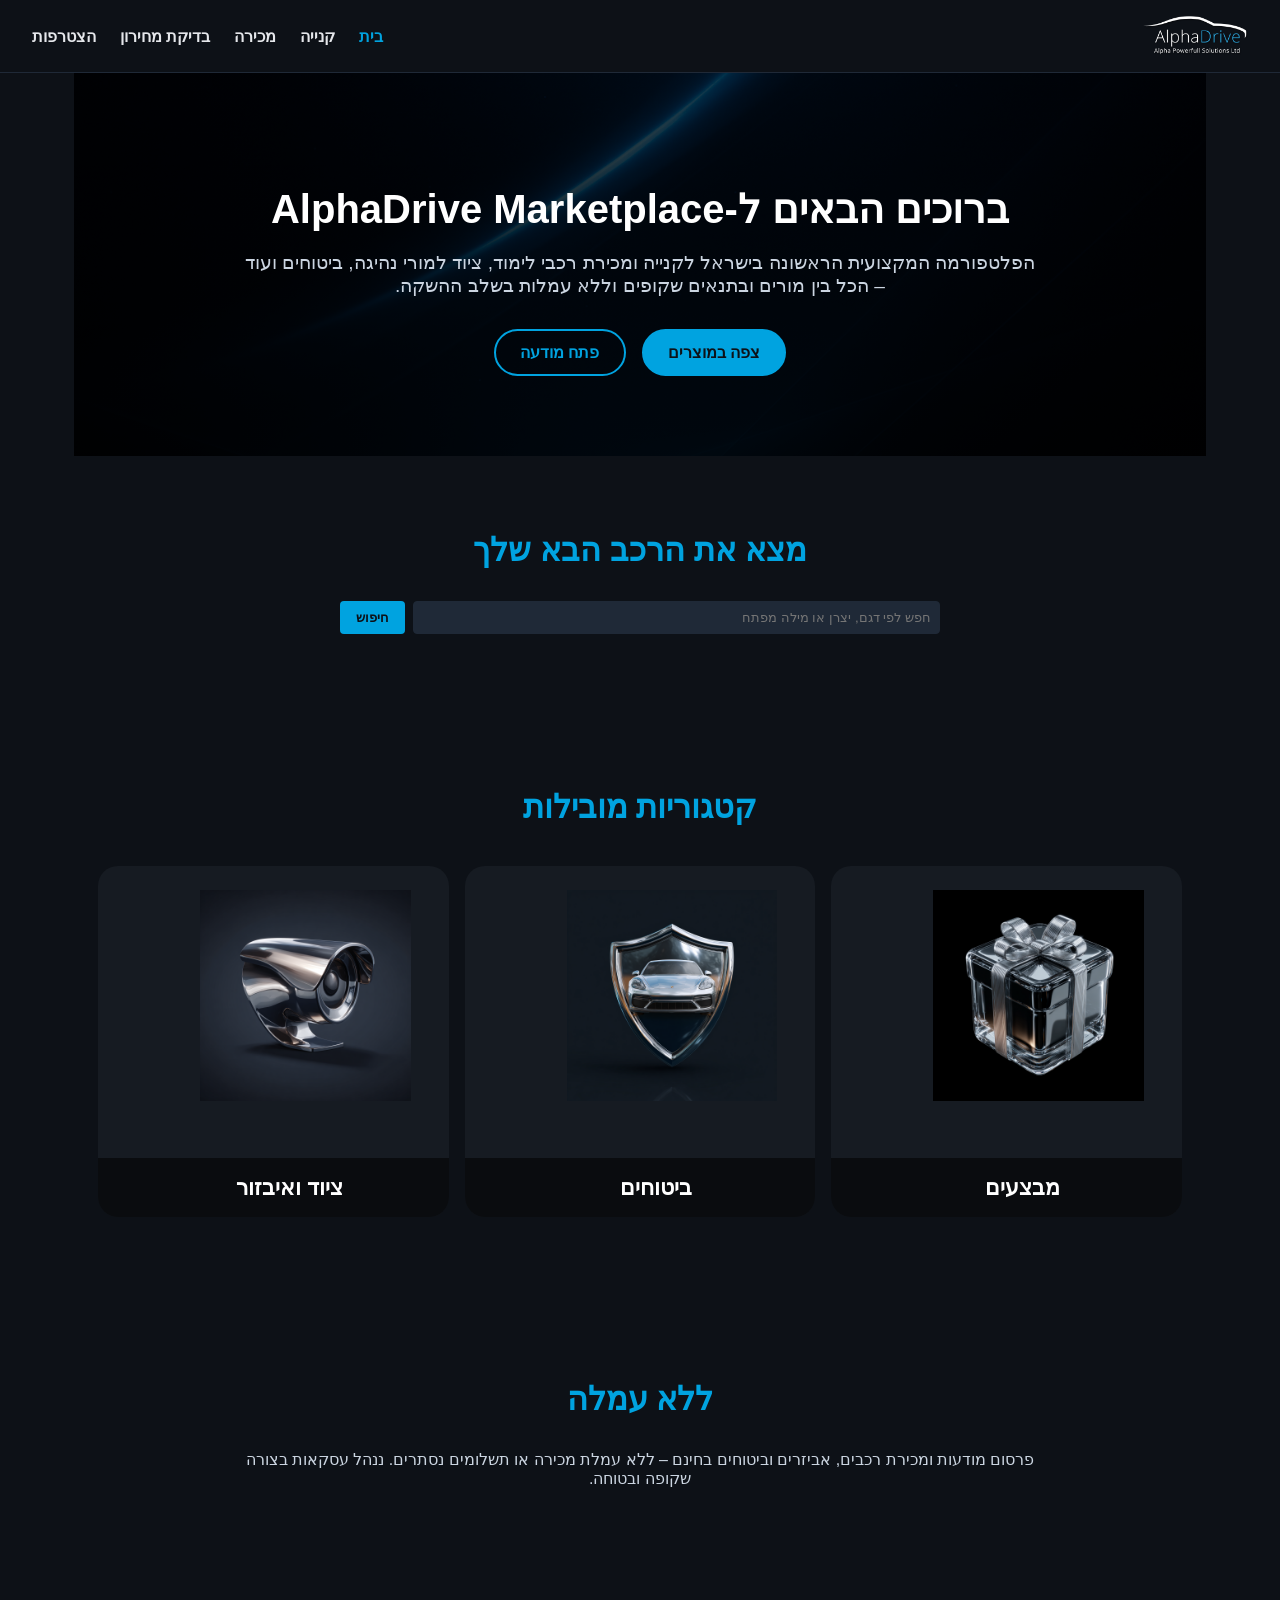
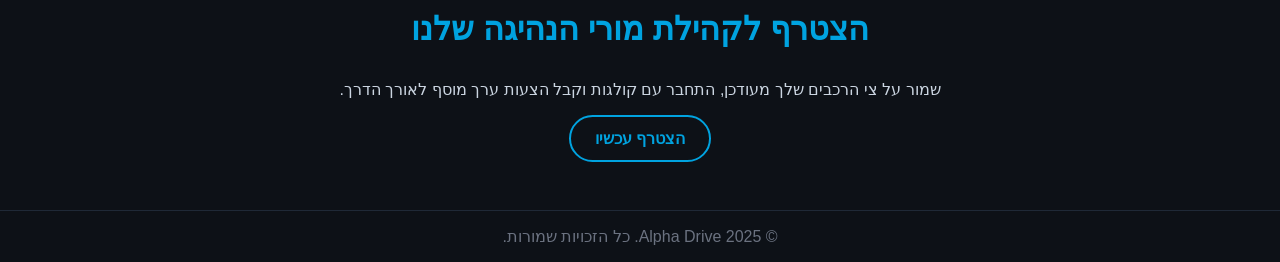
<file: index.html>
<!DOCTYPE html>
<html lang="he" dir="rtl">
<head>
  <meta charset="UTF-8">
  <meta name="viewport" content="width=device-width, initial-scale=1.0">
  <title>Alpha Drive Marketplace</title>
  <link rel="stylesheet" href="styles.css">
</head>
<body>
  <header>
    <div class="logo">
      <img src="logo transpernt.png" alt="Alpha Drive Logo">
    </div>
    <!-- Mobile menu toggle button -->
    <button class="menu-toggle" aria-label="תפריט">☰</button>
    <nav>
      <ul>
        <li class="active"><a href="index.html">בית</a></li>
        <li><a href="buy.html">קנייה</a></li>
        <li><a href="sell.html">מכירה</a></li>
        <li><a href="valuation.html">בדיקת מחירון</a></li>
        <li><a href="signup.html">הצטרפות</a></li>
      </ul>
    </nav>
  </header>
  <section class="hero">
    <div class="hero-content">
      <h1>ברוכים הבאים ל‑AlphaDrive Marketplace</h1>
      <p>הפלטפורמה המקצועית הראשונה בישראל לקנייה ומכירת רכבי לימוד, ציוד למורי נהיגה, ביטוחים ועוד – הכל בין מורים ובתנאים שקופים וללא עמלות בשלב ההשקה.</p>
      <div class="cta-buttons">
        <a href="buy.html" class="primary-btn">צפה במוצרים</a>
        <a href="sell.html" class="secondary-btn">פתח מודעה</a>
      </div>
    </div>
  </section>
  <section>
    <h2 class="section-title">מצא את הרכב הבא שלך</h2>
    <div class="search-bar">
      <input type="text" id="homeSearch" placeholder="חפש לפי דגם, יצרן או מילה מפתח">
      <button onclick="window.location.href='buy.html'">חיפוש</button>
    </div>
  </section>
  <!-- Promo section showing three primary marketplace categories -->
  <section class="promo-section">
    <h2 class="section-title">קטגוריות מובילות</h2>
    <div class="promo-grid">
      <!-- Deals promo card: use inline img for consistent background -->
      <a href="deals.html" class="promo-card">
        <img src="gift.png" alt="מבצעים" />
        <div class="overlay"><h3>מבצעים</h3></div>
      </a>
      <!-- Insurance promo card -->
      <a href="insurance.html" class="promo-card">
        <img src="insurance3d.png" alt="ביטוחים" />
        <div class="overlay"><h3>ביטוחים</h3></div>
      </a>
      <!-- Accessories promo card -->
      <a href="equipment.html" class="promo-card">
        <img src="camera3d.png" alt="ציוד ואיבזור" />
        <div class="overlay"><h3>ציוד ואיבזור</h3></div>
      </a>
    </div>
  </section>
  <section>
    <h2 class="section-title">ללא עמלה</h2>
    <p style="text-align:center; max-width:800px; margin:auto; color:#cbd5e1;">פרסום מודעות ומכירת רכבים, אביזרים וביטוחים בחינם – ללא עמלת מכירה או תשלומים נסתרים. ננהל עסקאות בצורה שקופה ובטוחה.</p>
  </section>
  <section>
    <h2 class="section-title">הצטרף לקהילת מורי הנהיגה שלנו</h2>
    <p style="text-align:center; max-width:800px; margin:auto; color:#cbd5e1;">שמור על צי הרכבים שלך מעודכן, התחבר עם קולגות וקבל הצעות ערך מוסף לאורך הדרך.</p>
    <div class="cta-buttons" style="justify-content:center; margin-top:1rem;">
      <!-- Use secondary button styling for join action -->
      <a href="signup.html" class="secondary-btn">הצטרף עכשיו</a>
    </div>
  </section>
  <footer>
    © 2025 Alpha Drive. כל הזכויות שמורות.
  </footer>
  <script src="script.js"></script>
</body>
</html>
</file>
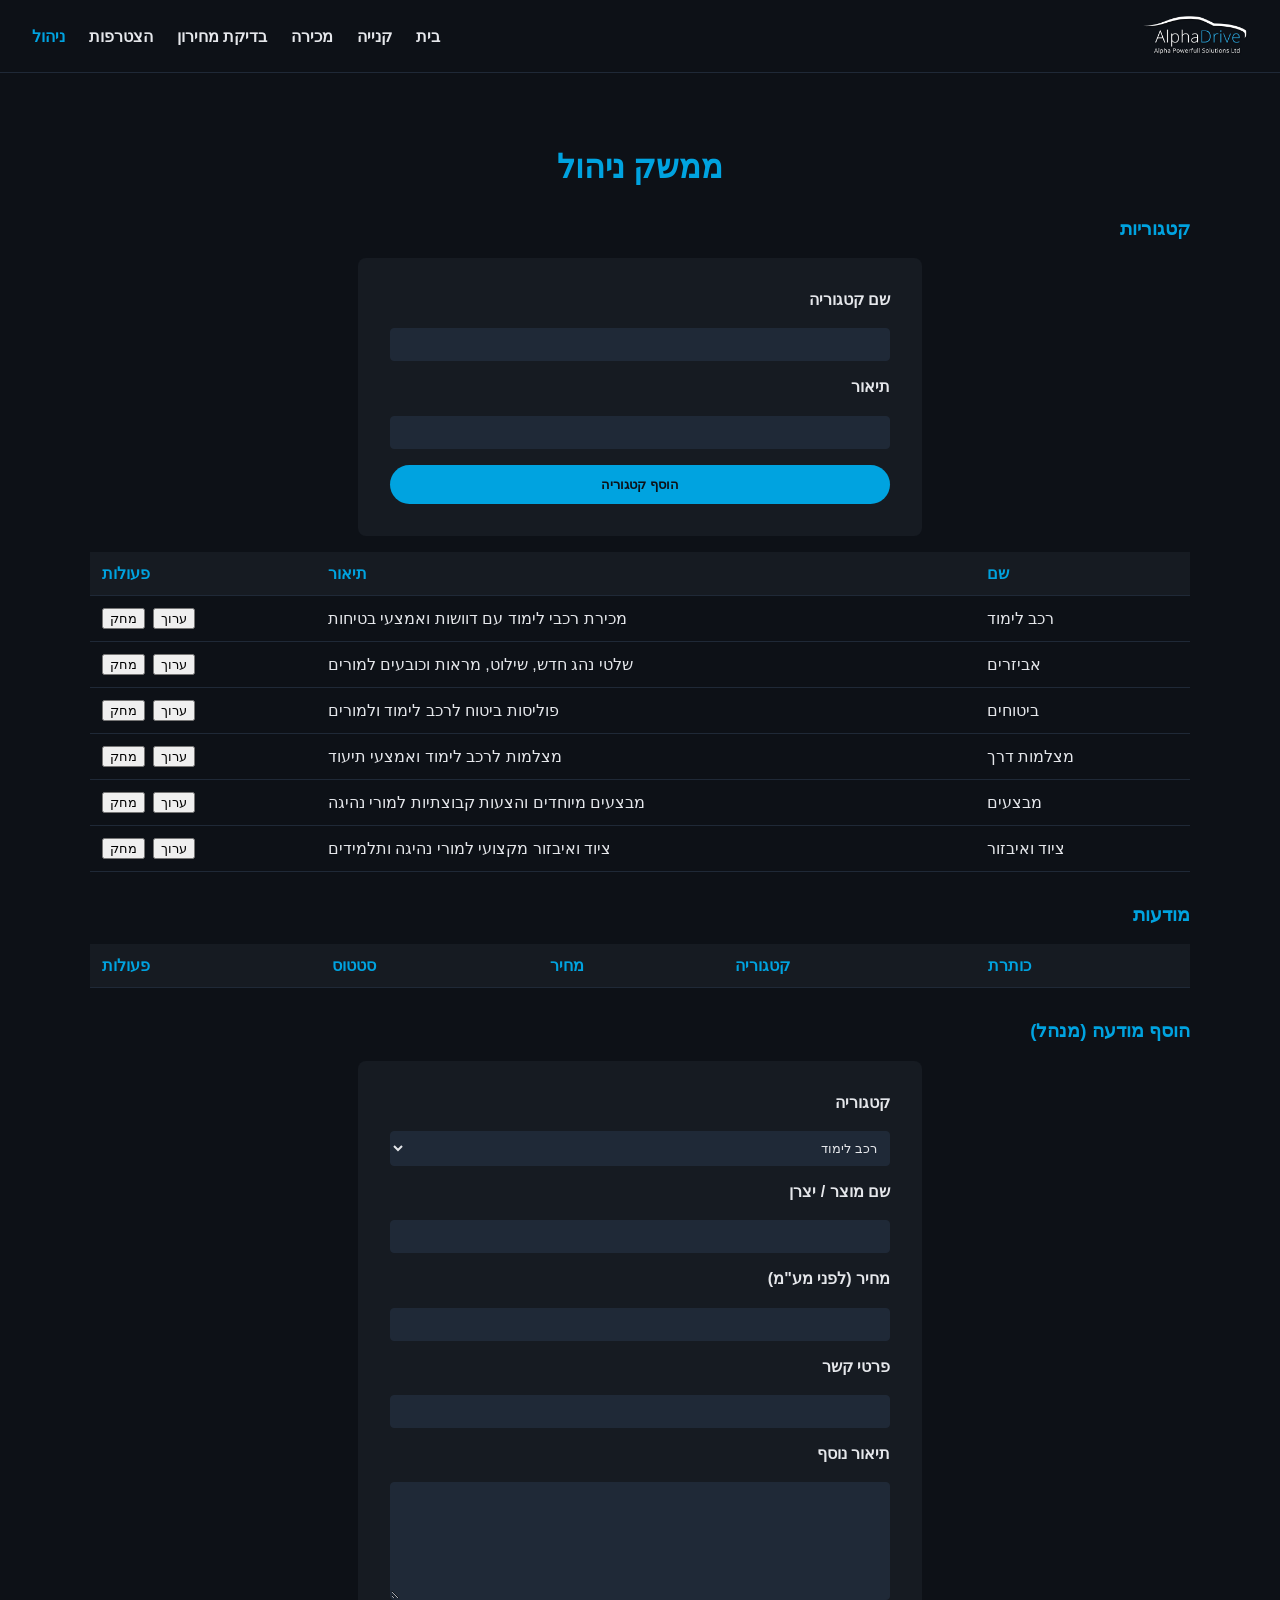
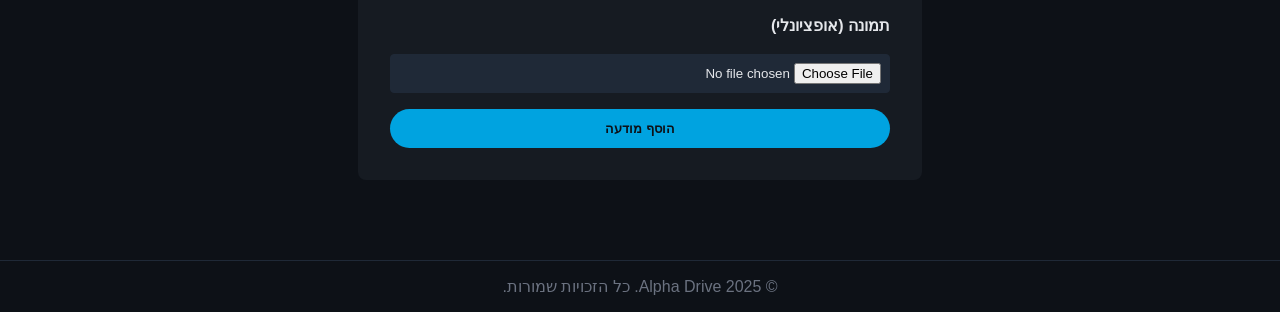
<file: admin.html>
<!DOCTYPE html>
<html lang="he" dir="rtl">
<head>
  <meta charset="UTF-8">
  <meta name="viewport" content="width=device-width, initial-scale=1.0">
  <title>ניהול - Alpha Drive Marketplace</title>
  <link rel="stylesheet" href="styles.css">
</head>
<body>
  <header>
    <div class="logo">
      <img src="logo transpernt.png" alt="Alpha Drive Logo">
    </div>
    <!-- Mobile menu toggle button -->
    <button class="menu-toggle" aria-label="תפריט">☰</button>
    <nav>
      <ul>
        <li><a href="index.html">בית</a></li>
        <li><a href="buy.html">קנייה</a></li>
        <li><a href="sell.html">מכירה</a></li>
        <li><a href="valuation.html">בדיקת מחירון</a></li>
        <li><a href="signup.html">הצטרפות</a></li>
        <li class="active"><a href="admin.html">ניהול</a></li>
      </ul>
    </nav>
  </header>
  <section>
    <h2 class="section-title">ממשק ניהול</h2>
    <h3 style="color:#00a3e0;">קטגוריות</h3>
    <form id="addCategoryForm" style="max-width:500px; margin-bottom:1rem;">
      <label for="catName">שם קטגוריה</label>
      <input type="text" id="catName" name="catName" required>
      <label for="catDesc">תיאור</label>
      <input type="text" id="catDesc" name="catDesc">
      <button type="submit">הוסף קטגוריה</button>
    </form>
    <table>
      <thead>
        <tr>
          <th>שם</th>
          <th>תיאור</th>
          <th>פעולות</th>
        </tr>
      </thead>
      <tbody id="categoryTableBody"></tbody>
    </table>
    <h3 style="color:#00a3e0; margin-top:2rem;">מודעות</h3>
    <table>
      <thead>
        <tr>
          <th>כותרת</th>
          <th>קטגוריה</th>
          <th>מחיר</th>
          <th>סטטוס</th>
          <th>פעולות</th>
        </tr>
      </thead>
      <tbody id="listingTableBody"></tbody>
    </table>

    <h3 style="color:#00a3e0; margin-top:2rem;">הוסף מודעה (מנהל)</h3>
    <form id="adminSellForm" style="max-width:500px; margin-bottom:2rem;">
      <label for="adminCategory">קטגוריה</label>
      <select id="adminCategory" name="category" required></select>
      <label for="adminTitle">שם מוצר / יצרן</label>
      <input type="text" id="adminTitle" name="title" required>
      <label for="adminPrice">מחיר (לפני מע"מ)</label>
      <input type="number" id="adminPrice" name="price" min="0" required>
      <label for="adminContact">פרטי קשר</label>
      <input type="text" id="adminContact" name="contact" required>
      <label for="adminDesc">תיאור נוסף</label>
      <textarea id="adminDesc" name="description"></textarea>
      <label for="adminImage">תמונה (אופציונלי)</label>
      <input type="file" id="adminImage" name="image" accept="image/*">
      <button type="submit">הוסף מודעה</button>
    </form>
  </section>
  <footer>
    © 2025 Alpha Drive. כל הזכויות שמורות.
  </footer>
<script src="script.js"></script>
</body>
</html>
</file>
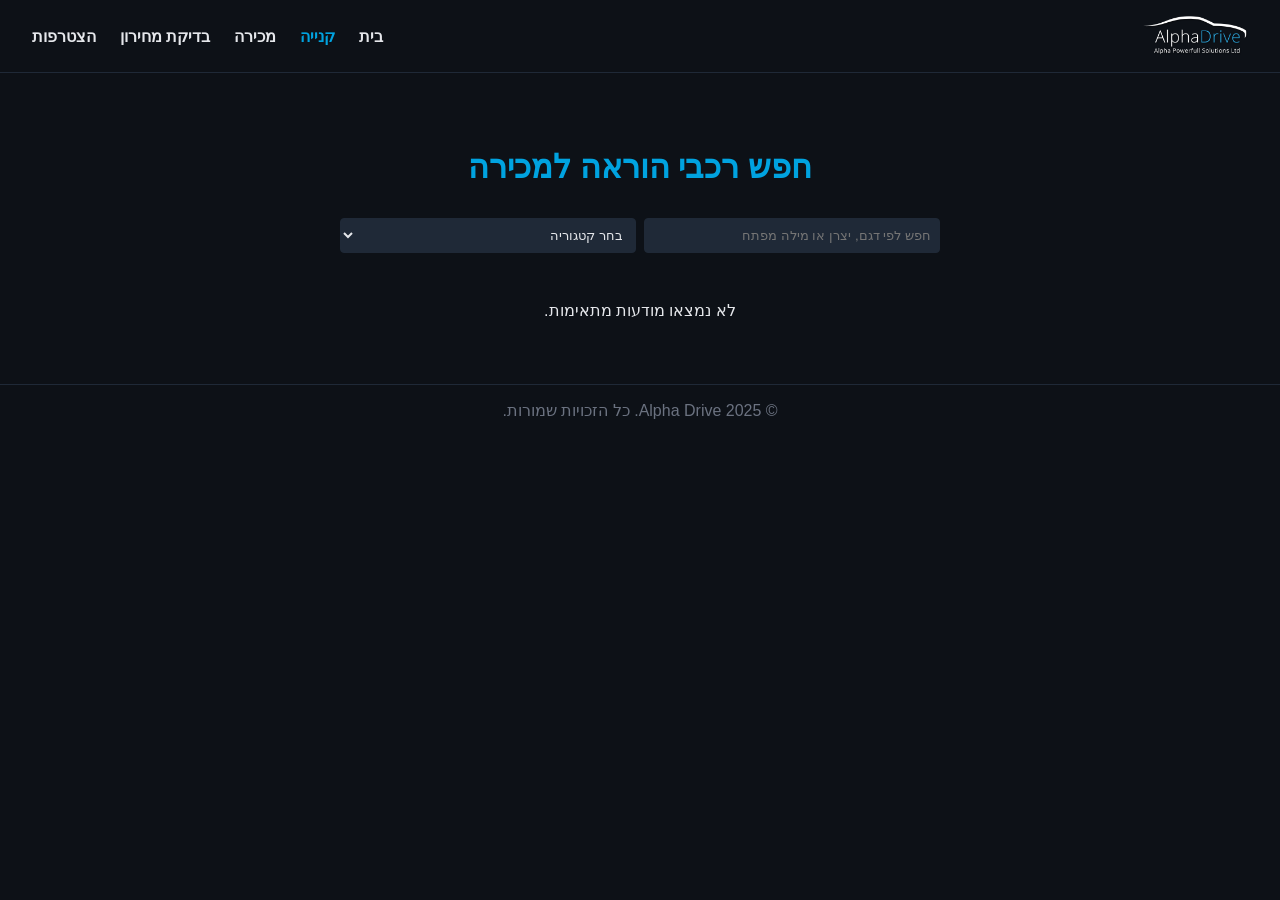
<file: buy.html>
<!DOCTYPE html>
<html lang="he" dir="rtl">
<head>
  <meta charset="UTF-8">
  <meta name="viewport" content="width=device-width, initial-scale=1.0">
  <title>קניית רכבי לימוד - Alpha Drive Marketplace</title>
  <link rel="stylesheet" href="styles.css">
</head>
<body>
  <header>
    <div class="logo">
      <img src="logo transpernt.png" alt="Alpha Drive Logo">
    </div>
    <!-- Mobile menu toggle button -->
    <button class="menu-toggle" aria-label="תפריט">☰</button>
    <nav>
      <ul>
        <li><a href="index.html">בית</a></li>
        <li class="active"><a href="buy.html">קנייה</a></li>
        <li><a href="sell.html">מכירה</a></li>
        <li><a href="valuation.html">בדיקת מחירון</a></li>
        <li><a href="signup.html">הצטרפות</a></li>
      </ul>
    </nav>
  </header>
  <section>
    <h2 class="section-title">חפש רכבי הוראה למכירה</h2>
    <div class="search-bar">
      <input type="text" id="searchInput" placeholder="חפש לפי דגם, יצרן או מילה מפתח">
      <select id="categoryFilter"></select>
    </div>
    <div id="listingGrid" class="listing-grid"></div>
  </section>
  <footer>
    © 2025 Alpha Drive. כל הזכויות שמורות.
  </footer>
  <!-- Modal container for listing details -->
  <div id="modalOverlay" class="modal-overlay"></div>
  <script src="script.js"></script>
</body>
</html>
</file>
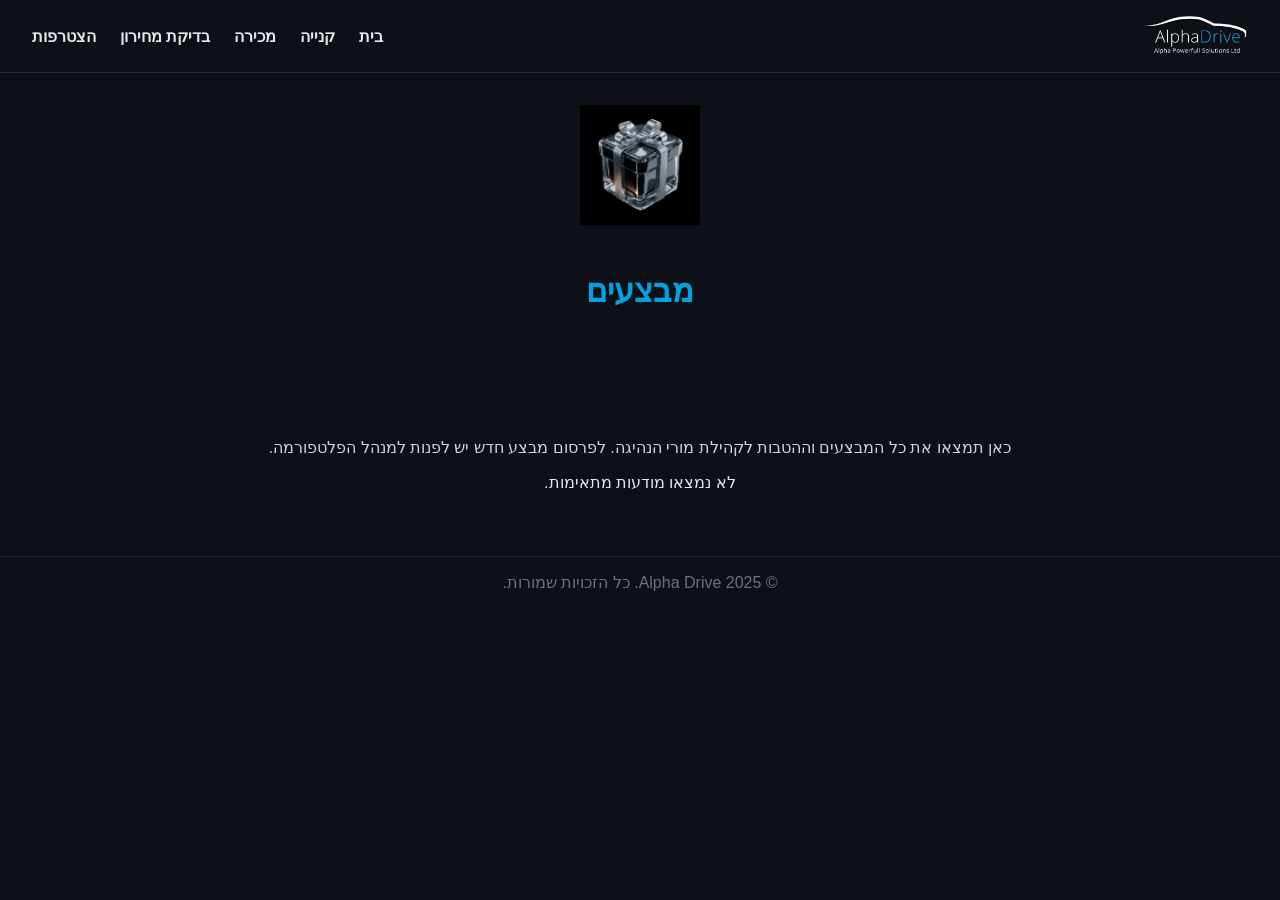
<file: deals.html>
<!DOCTYPE html>
<html lang="he" dir="rtl">
<head>
  <meta charset="UTF-8">
  <meta name="viewport" content="width=device-width, initial-scale=1.0">
  <title>מבצעים - Alpha Drive Marketplace</title>
  <link rel="stylesheet" href="styles.css">
</head>
<body>
  <header>
    <div class="logo">
      <img src="logo transpernt.png" alt="Alpha Drive Logo">
    </div>
    <!-- Mobile menu toggle button -->
    <button class="menu-toggle" aria-label="תפריט">☰</button>
    <nav>
      <ul>
        <li><a href="index.html">בית</a></li>
        <li><a href="buy.html">קנייה</a></li>
        <li><a href="sell.html">מכירה</a></li>
        <li><a href="valuation.html">בדיקת מחירון</a></li>
        <li><a href="signup.html">הצטרפות</a></li>
      </ul>
    </nav>
  </header>
  <!-- Category header with icon and title -->
  <section class="category-header" style="text-align:center; padding-top:2rem;">
    <img src="gift.png" alt="מבצעים" style="width:120px; height:120px; object-fit:contain; margin-bottom:1rem;">
    <h2 class="section-title">מבצעים</h2>
  </section>
  <section>
    <p style="text-align:center; max-width:800px; margin:auto; color:#cbd5e1;">כאן תמצאו את כל המבצעים וההטבות לקהילת מורי הנהיגה. לפרסום מבצע חדש יש לפנות למנהל הפלטפורמה.</p>
    <div id="listingGrid" class="listing-grid"></div>
  </section>
  <footer>
    © 2025 Alpha Drive. כל הזכויות שמורות.
  </footer>
  <!-- Modal container for listing details -->
  <div id="modalOverlay" class="modal-overlay"></div>
  <script src="script.js"></script>
</body>
</html>
</file>
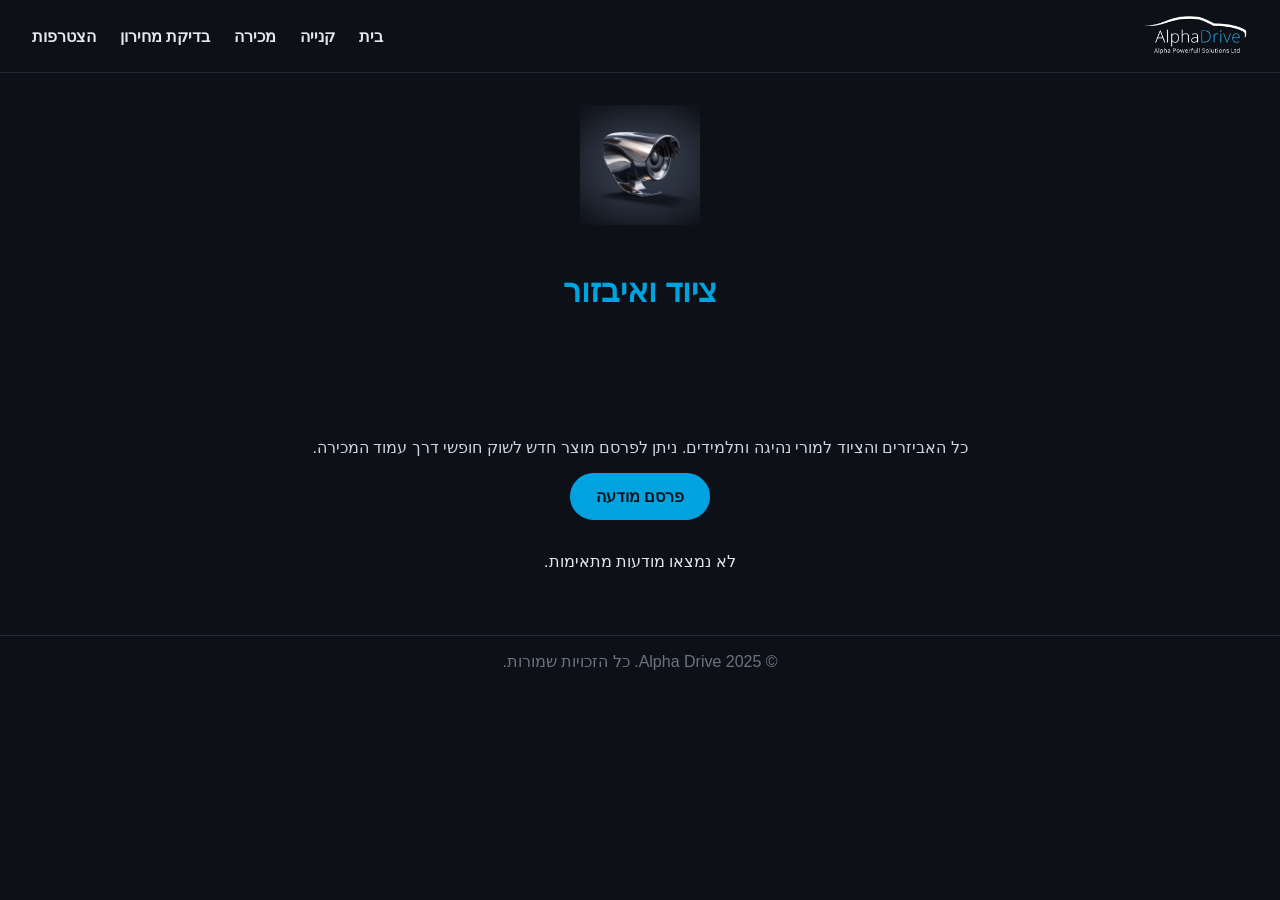
<file: equipment.html>
<!DOCTYPE html>
<html lang="he" dir="rtl">
<head>
  <meta charset="UTF-8">
  <meta name="viewport" content="width=device-width, initial-scale=1.0">
  <title>ציוד ואיבזור - Alpha Drive Marketplace</title>
  <link rel="stylesheet" href="styles.css">
</head>
<body>
  <header>
    <div class="logo">
      <img src="logo transpernt.png" alt="Alpha Drive Logo">
    </div>
    <!-- Mobile menu toggle button -->
    <button class="menu-toggle" aria-label="תפריט">☰</button>
    <nav>
      <ul>
        <li><a href="index.html">בית</a></li>
        <li><a href="buy.html">קנייה</a></li>
        <li><a href="sell.html">מכירה</a></li>
        <li><a href="valuation.html">בדיקת מחירון</a></li>
        <li><a href="signup.html">הצטרפות</a></li>
      </ul>
    </nav>
  </header>
  <!-- Category header with icon and title -->
  <section class="category-header" style="text-align:center; padding-top:2rem;">
    <img src="camera3d.png" alt="ציוד ואיבזור" style="width:120px; height:120px; object-fit:contain; margin-bottom:1rem;">
    <h2 class="section-title">ציוד ואיבזור</h2>
  </section>
  <section>
    <p style="text-align:center; max-width:800px; margin:auto; color:#cbd5e1;">כל האביזרים והציוד למורי נהיגה ותלמידים. ניתן לפרסם מוצר חדש לשוק חופשי דרך עמוד המכירה.</p>
    <div class="cta-buttons" style="justify-content:center; margin:1rem auto;">
      <a href="sell.html" class="primary-btn">פרסם מודעה</a>
    </div>
    <div id="listingGrid" class="listing-grid"></div>
  </section>
  <footer>
    © 2025 Alpha Drive. כל הזכויות שמורות.
  </footer>
  <!-- Modal container for listing details -->
  <div id="modalOverlay" class="modal-overlay"></div>
  <script src="script.js"></script>
</body>
</html>
</file>
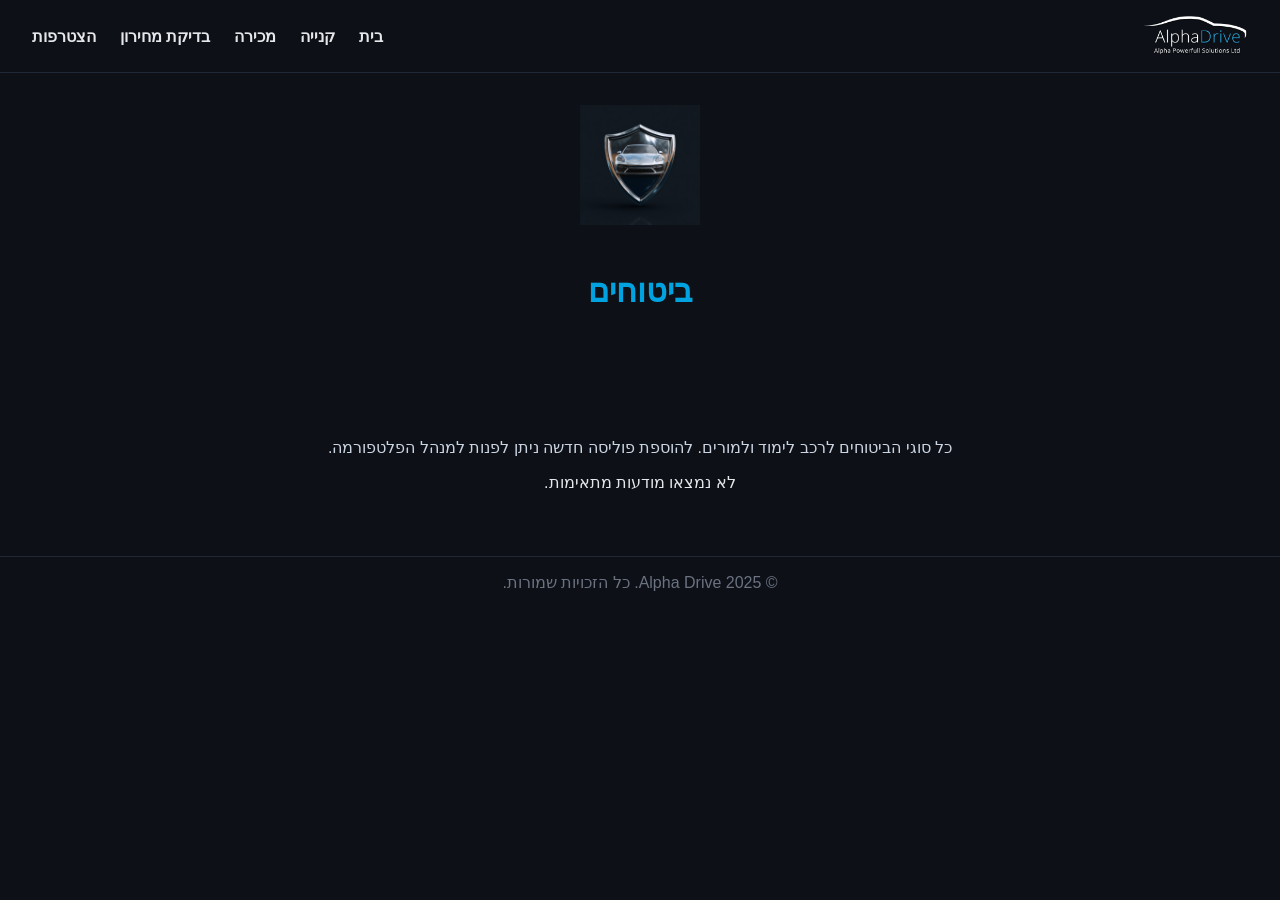
<file: insurance.html>
<!DOCTYPE html>
<html lang="he" dir="rtl">
<head>
  <meta charset="UTF-8">
  <meta name="viewport" content="width=device-width, initial-scale=1.0">
  <title>ביטוחים - Alpha Drive Marketplace</title>
  <link rel="stylesheet" href="styles.css">
</head>
<body>
  <header>
    <div class="logo">
      <img src="logo transpernt.png" alt="Alpha Drive Logo">
    </div>
    <!-- Mobile menu toggle button -->
    <button class="menu-toggle" aria-label="תפריט">☰</button>
    <nav>
      <ul>
        <li><a href="index.html">בית</a></li>
        <li><a href="buy.html">קנייה</a></li>
        <li><a href="sell.html">מכירה</a></li>
        <li><a href="valuation.html">בדיקת מחירון</a></li>
        <li><a href="signup.html">הצטרפות</a></li>
      </ul>
    </nav>
  </header>
  <!-- Category header with icon and title -->
  <section class="category-header" style="text-align:center; padding-top:2rem;">
    <img src="insurance3d.png" alt="ביטוחים" style="width:120px; height:120px; object-fit:contain; margin-bottom:1rem;">
    <h2 class="section-title">ביטוחים</h2>
  </section>
  <section>
    <p style="text-align:center; max-width:800px; margin:auto; color:#cbd5e1;">כל סוגי הביטוחים לרכב לימוד ולמורים. להוספת פוליסה חדשה ניתן לפנות למנהל הפלטפורמה.</p>
    <div id="listingGrid" class="listing-grid"></div>
  </section>
  <footer>
    © 2025 Alpha Drive. כל הזכויות שמורות.
  </footer>
  <!-- Modal container for listing details -->
  <div id="modalOverlay" class="modal-overlay"></div>
  <script src="script.js"></script>
</body>
</html>
</file>
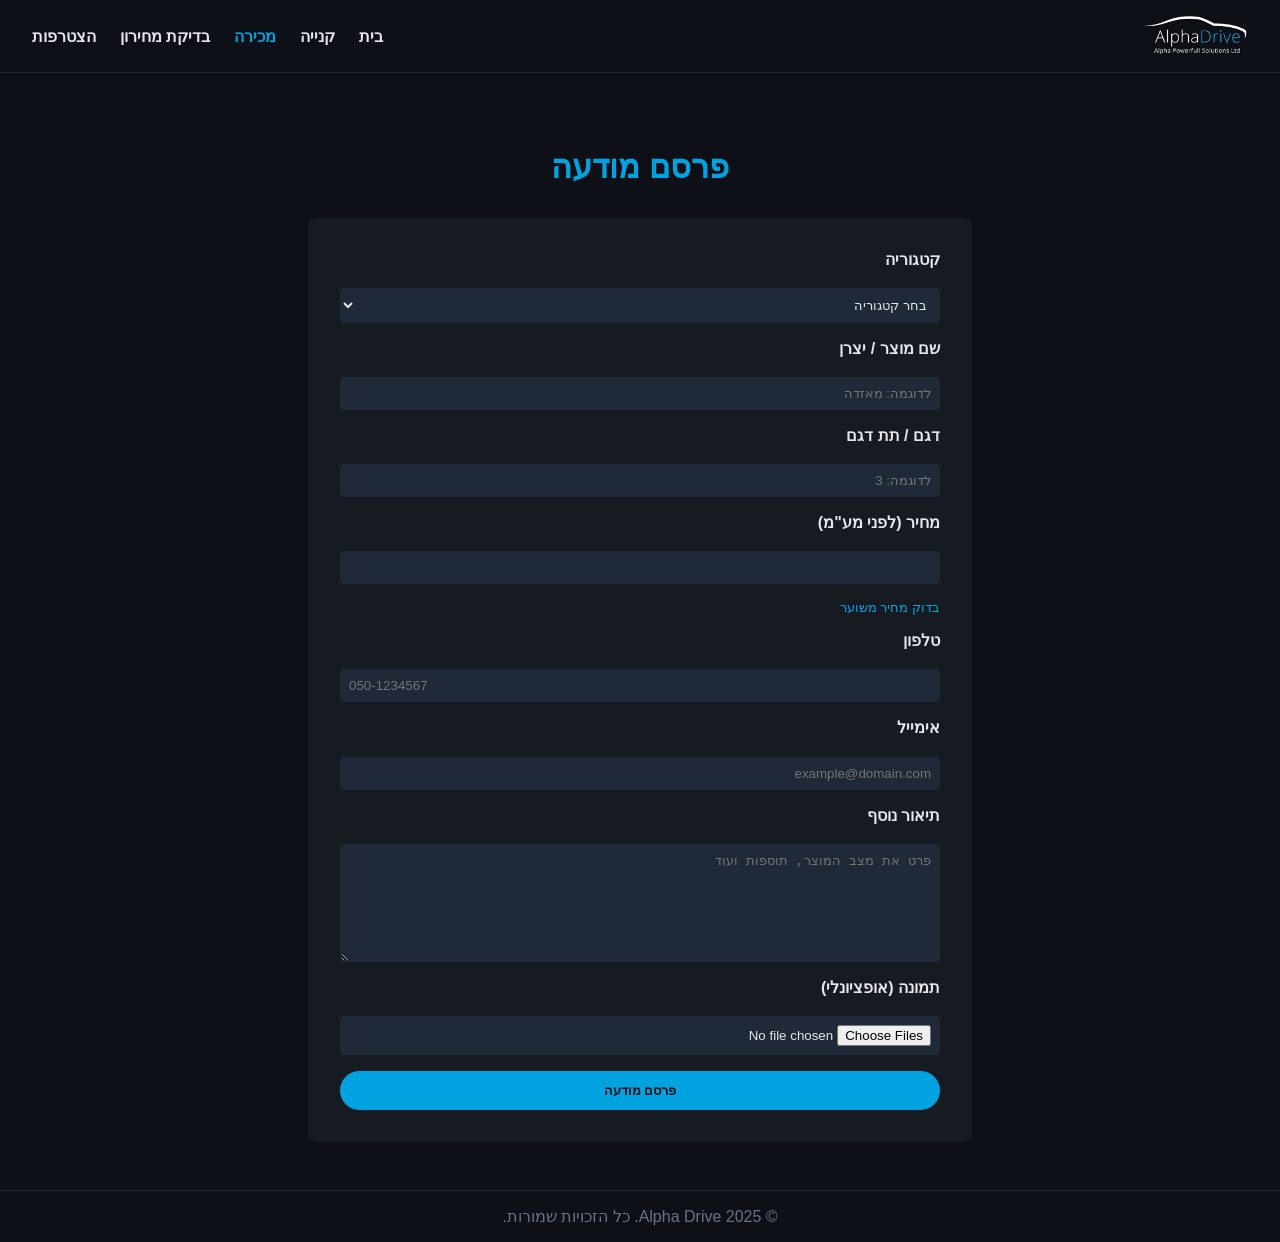
<file: sell.html>
<!DOCTYPE html>
<html lang="he" dir="rtl">
<head>
  <meta charset="UTF-8">
  <meta name="viewport" content="width=device-width, initial-scale=1.0">
  <title>פרסום מוצר חדש - Alpha Drive Marketplace</title>
  <link rel="stylesheet" href="styles.css">
</head>
<body>
  <header>
    <div class="logo">
      <img src="logo transpernt.png" alt="Alpha Drive Logo">
    </div>
    <!-- Mobile menu toggle button -->
    <button class="menu-toggle" aria-label="תפריט">☰</button>
    <nav>
      <ul>
        <li><a href="index.html">בית</a></li>
        <li><a href="buy.html">קנייה</a></li>
        <li class="active"><a href="sell.html">מכירה</a></li>
        <li><a href="valuation.html">בדיקת מחירון</a></li>
        <li><a href="signup.html">הצטרפות</a></li>
      </ul>
    </nav>
  </header>
  <section>
    <h2 class="section-title">פרסם מודעה</h2>
    <form id="sellForm">
      <label for="category">קטגוריה</label>
      <select id="category" name="category" required></select>
      <label for="title">שם מוצר / יצרן</label>
      <input type="text" id="title" name="title" placeholder="לדוגמה: מאזדה" required>
      <label for="model">דגם / תת דגם</label>
      <input type="text" id="model" name="model" placeholder="לדוגמה: 3">
      <!-- Vehicle specific fields -->
      <div class="vehicle-field" style="display:none;">
        <label for="year">שנת יצור</label>
        <input type="number" id="year" name="year" min="2000" max="2100">
      </div>
      <div class="vehicle-field" style="display:none;">
        <label for="mileage">ק"מ</label>
        <input type="number" id="mileage" name="mileage" min="0">
      </div>
      <div class="vehicle-field" style="display:none;">
        <label for="transmission">תיבת הילוכים</label>
        <select id="transmission" name="transmission">
          <option value="">בחר</option>
          <option value="אוטומט">אוטומט</option>
          <option value="ידני">ידני</option>
        </select>
      </div>
      <div class="vehicle-field" style="display:none;">
        <label for="dualControl">דוושות ואמצעי בטיחות</label>
        <input type="checkbox" id="dualControl" name="dualControl">
      </div>
      <div class="vehicle-field" style="display:none;">
        <label for="cameras">מצלמות</label>
        <select id="cameras" name="cameras">
          <option value="">בחר</option>
          <option value="ללא">ללא</option>
          <option value="קדמית">קדמית</option>
          <option value="אחורית">אחורית</option>
          <option value="קדמית ואחורית">קדמית ואחורית</option>
        </select>
      </div>
      <label for="price">מחיר (לפני מע"מ)</label>
      <input type="number" id="price" name="price" min="0" required>
      <small><a href="#" id="estimatePriceLink" style="color:#00a3e0;">בדוק מחיר משוער</a></small>
      <label for="phone">טלפון</label>
      <input type="tel" id="phone" name="phone" placeholder="050-1234567" pattern="[0-9\-\+\s]+" required>
      <label for="email">אימייל</label>
      <input type="email" id="email" name="email" placeholder="example@domain.com" required>
      <label for="description">תיאור נוסף</label>
      <textarea id="description" name="description" placeholder="פרט את מצב המוצר, תוספות ועוד"></textarea>
      <label for="image">תמונה (אופציונלי)</label>
      <input type="file" id="image" name="image" accept="image/*">
      <button type="submit">פרסם מודעה</button>
    </form>
  </section>
  <footer>
    © 2025 Alpha Drive. כל הזכויות שמורות.
  </footer>
  <script src="script.js"></script>
</body>
</html>
</file>
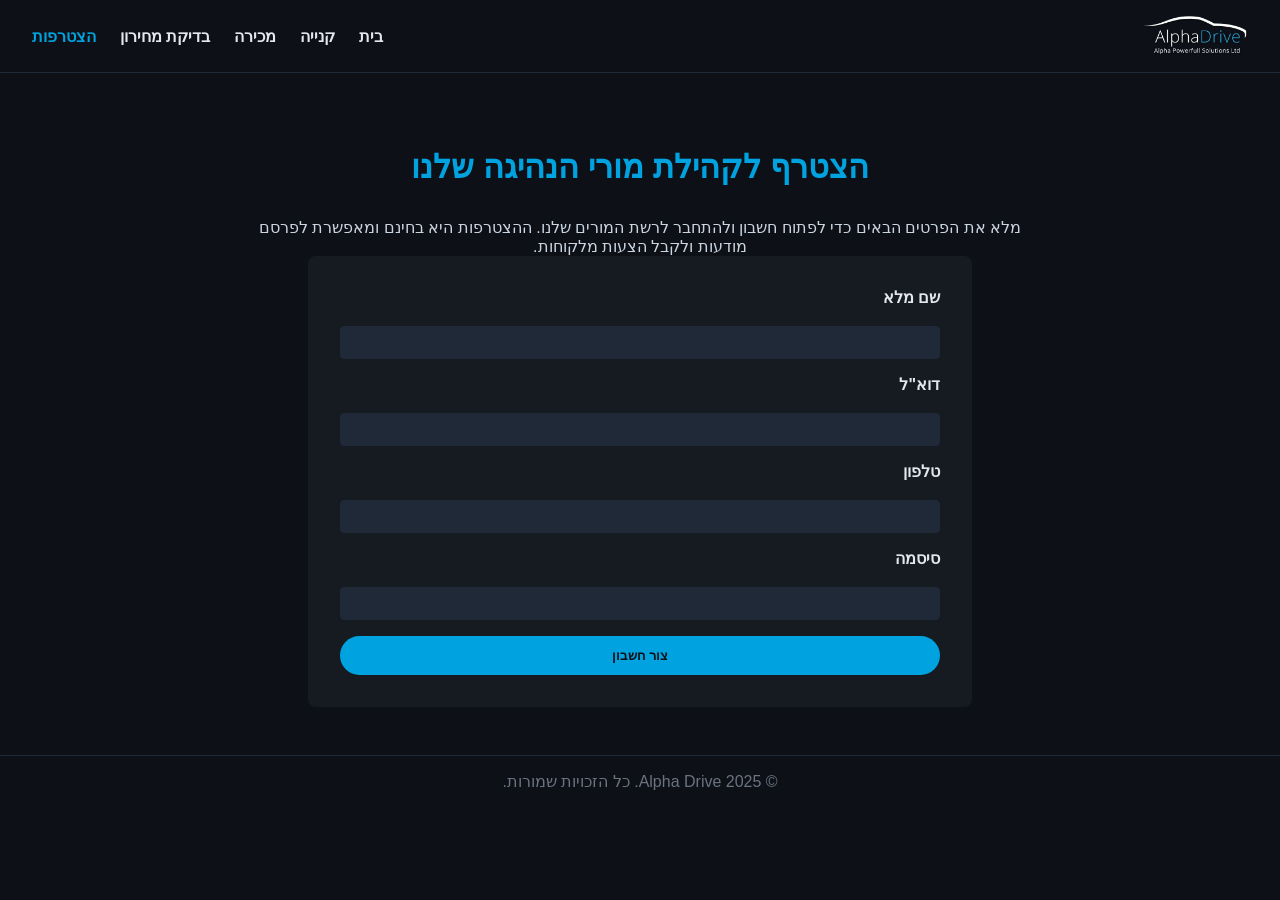
<file: signup.html>
<!DOCTYPE html>
<html lang="he" dir="rtl">
<head>
  <meta charset="UTF-8">
  <meta name="viewport" content="width=device-width, initial-scale=1.0">
  <title>הצטרפות - Alpha Drive Marketplace</title>
  <link rel="stylesheet" href="styles.css">
</head>
<body>
  <header>
    <div class="logo">
      <img src="logo transpernt.png" alt="Alpha Drive Logo">
    </div>
    <!-- Mobile menu toggle button -->
    <button class="menu-toggle" aria-label="תפריט">☰</button>
    <nav>
      <ul>
        <li><a href="index.html">בית</a></li>
        <li><a href="buy.html">קנייה</a></li>
        <li><a href="sell.html">מכירה</a></li>
        <li><a href="valuation.html">בדיקת מחירון</a></li>
        <li class="active"><a href="signup.html">הצטרפות</a></li>
      </ul>
    </nav>
  </header>
  <section>
    <h2 class="section-title">הצטרף לקהילת מורי הנהיגה שלנו</h2>
    <p style="text-align:center; max-width:800px; margin:auto; color:#cbd5e1;">מלא את הפרטים הבאים כדי לפתוח חשבון ולהתחבר לרשת המורים שלנו. ההצטרפות היא בחינם ומאפשרת לפרסם מודעות ולקבל הצעות מלקוחות.</p>
    <form id="signupForm">
      <label for="name">שם מלא</label>
      <input type="text" id="name" name="name" required>
      <label for="email">דוא"ל</label>
      <input type="email" id="email" name="email" required>
      <label for="phone">טלפון</label>
      <input type="text" id="phone" name="phone" required>
      <label for="password">סיסמה</label>
      <input type="password" id="password" name="password" required>
      <button type="submit">צור חשבון</button>
    </form>
  </section>
  <footer>
    © 2025 Alpha Drive. כל הזכויות שמורות.
  </footer>
  <script src="script.js"></script>
</body>
</html>
</file>
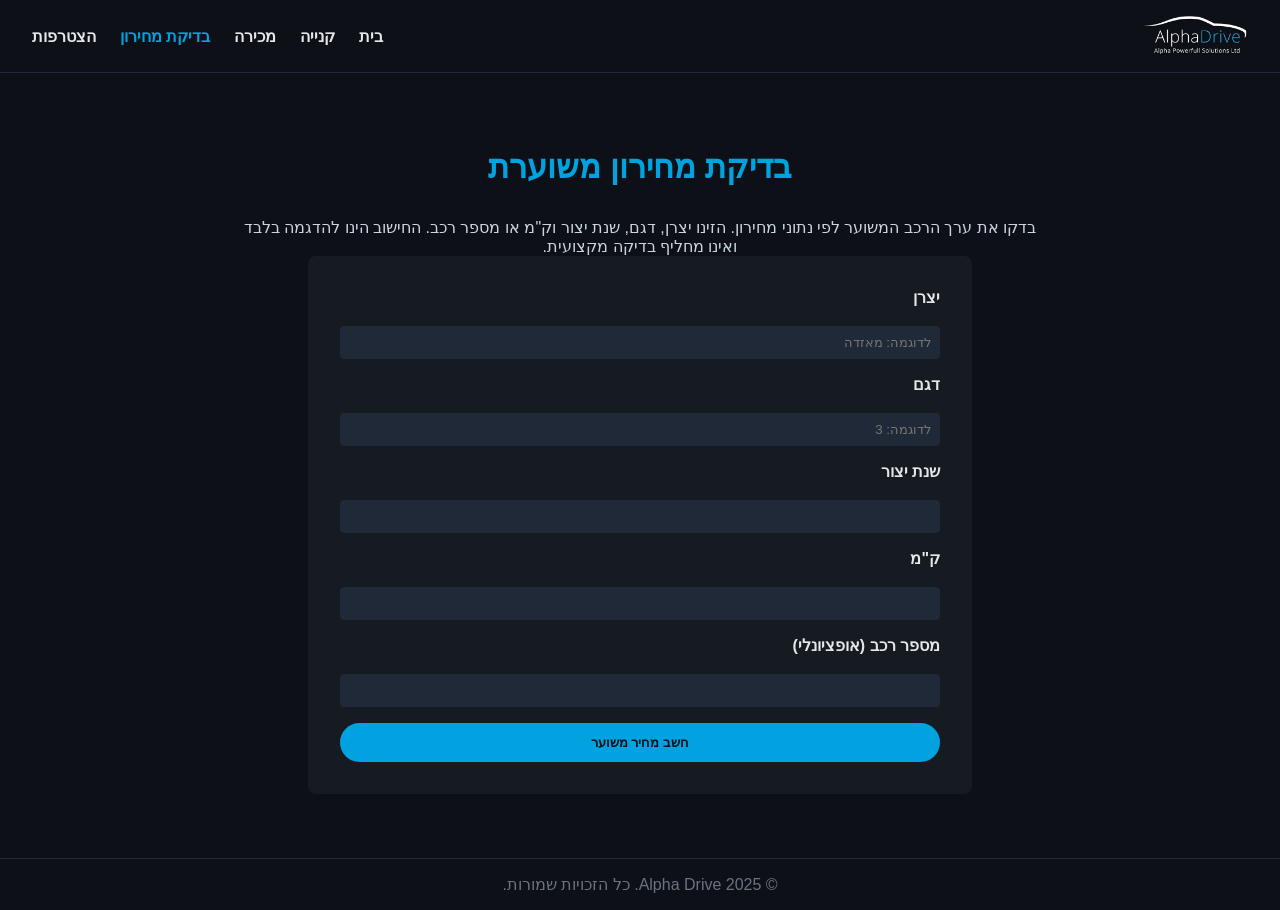
<file: valuation.html>
<!DOCTYPE html>
<html lang="he" dir="rtl">
<head>
  <meta charset="UTF-8">
  <meta name="viewport" content="width=device-width, initial-scale=1.0">
  <title>בדיקת מחירון משוערת - Alpha Drive Marketplace</title>
  <link rel="stylesheet" href="styles.css">
</head>
<body>
  <header>
    <div class="logo">
      <img src="logo transpernt.png" alt="Alpha Drive Logo">
    </div>
    <!-- Mobile menu toggle button -->
    <button class="menu-toggle" aria-label="תפריט">☰</button>
    <nav>
      <ul>
        <li><a href="index.html">בית</a></li>
        <li><a href="buy.html">קנייה</a></li>
        <li><a href="sell.html">מכירה</a></li>
        <li class="active"><a href="valuation.html">בדיקת מחירון</a></li>
        <li><a href="signup.html">הצטרפות</a></li>
      </ul>
    </nav>
  </header>
  <section>
    <h2 class="section-title">בדיקת מחירון משוערת</h2>
    <p style="text-align:center; max-width:800px; margin:auto; color:#cbd5e1;">בדקו את ערך הרכב המשוער לפי נתוני מחירון. הזינו יצרן, דגם, שנת יצור וק"מ או מספר רכב. החישוב הינו להדגמה בלבד ואינו מחליף בדיקה מקצועית.</p>
    <form id="valuationForm">
      <label for="make">יצרן</label>
      <input type="text" id="make" name="make" placeholder="לדוגמה: מאזדה" required>
      <label for="model">דגם</label>
      <input type="text" id="model" name="model" placeholder="לדוגמה: 3" required>
      <label for="year">שנת יצור</label>
      <input type="number" id="year" name="year" min="2000" max="2100" required>
      <label for="mileage">ק"מ</label>
      <input type="number" id="mileage" name="mileage" min="0" required>
      <label for="license">מספר רכב (אופציונלי)</label>
      <input type="text" id="license" name="license">
      <button type="submit">חשב מחיר משוער</button>
    </form>
    <p id="valuationResult" style="text-align:center; font-weight:bold; margin-top:1rem; color:#00a3e0;"></p>
  </section>
  <footer>
    © 2025 Alpha Drive. כל הזכויות שמורות.
  </footer>
  <script src="script.js"></script>
</body>
</html>
</file>
<file: styles.css>
/* Global Styles */
body {
    font-family: 'Arial', sans-serif;
    margin: 0;
    padding: 0;
    background-color: #0d1117;
    color: #e5e7eb;
    direction: rtl;
}

/* Modal overlay for listing details */
.modal-overlay {
  position: fixed;
  top: 0;
  right: 0;
  bottom: 0;
  left: 0;
  background: rgba(0, 0, 0, 0.8);
  display: none;
  justify-content: center;
  align-items: center;
  z-index: 1000;
  overflow-y: auto;
  padding: 1rem;
}

.modal-content {
  background: #0d1117;
  padding: 2rem;
  border-radius: 12px;
  width: 100%;
  max-width: 600px;
  box-shadow: 0 0 10px rgba(0,0,0,0.5);
  position: relative;
}

.modal-close {
  position: absolute;
  top: 0.5rem;
  left: 0.5rem;
  font-size: 1.5rem;
  cursor: pointer;
  color: #e5e7eb;
}

.modal-gallery {
  display: flex;
  flex-direction: column;
  gap: 0.5rem;
  margin-bottom: 1rem;
}

.modal-gallery img {
  width: 100%;
  border-radius: 8px;
}

.contact-buttons {
  margin-top: 1rem;
  display: flex;
  flex-wrap: wrap;
  gap: 0.5rem;
}
/* Style for contact buttons in modal */
.contact-buttons .primary-btn {
  padding: 0.5rem 1rem;
  border-radius: 25px;
  background-color: #00a3e0;
  color: #0d1117;
  border: 2px solid #00a3e0;
  font-size: 0.9rem;
  cursor: pointer;
  text-decoration: none;
  transition: background-color 0.3s, border-color 0.3s;
}
.contact-buttons .primary-btn:hover {
  background-color: #0086c2;
  border-color: #0086c2;
}
.contact-buttons .secondary-btn {
  padding: 0.5rem 1rem;
  border-radius: 25px;
  background-color: transparent;
  color: #00a3e0;
  border: 2px solid #00a3e0;
  font-size: 0.9rem;
  cursor: pointer;
  text-decoration: none;
  transition: background-color 0.3s, color 0.3s;
}
.contact-buttons .secondary-btn:hover {
  background-color: #00a3e0;
  color: #0d1117;
}

a {
    text-decoration: none;
    color: inherit;
}

/* Header and Navigation */
header {
    background-color: #0d1117;
    display: flex;
    justify-content: space-between;
    align-items: center;
    padding: 1rem 2rem;
    border-bottom: 1px solid #1f2937;
    position: sticky;
    top: 0;
    z-index: 10;
}

header .logo {
    display: flex;
    align-items: center;
}

header .logo img {
    height: 40px;
    margin-left: 0.5rem;
}

nav ul {
    list-style: none;
    display: flex;
    gap: 1.5rem;
    margin: 0;
    padding: 0;
}

/* Mobile navigation toggle button */
.menu-toggle {
    display: none;
    font-size: 2rem;
    background: none;
    border: none;
    color: #e5e7eb;
    cursor: pointer;
}

/* Responsive navigation: slide‑in side menu for small screens */
@media (max-width: 768px) {
    /* Show hamburger button on mobile */
    .menu-toggle {
        display: block;
    }
    nav {
        position: fixed;
        top: 0;
        right: -70%;
        width: 70%;
        height: 100%;
        background-color: #0d1117;
        flex-direction: column;
        align-items: flex-start;
        padding-top: 70px;
        padding-right: 1rem;
        transition: transform 0.3s ease;
        transform: translateX(100%);
        box-shadow: -4px 0 8px rgba(0, 0, 0, 0.5);
        z-index: 999;
    }
    nav.open {
        transform: translateX(0);
        right: 0;
    }

    /* Display logo at top of mobile side menu */
    nav.open::before {
        content: '';
        display: block;
        background-image: url('logo transpernt.png');
        background-size: contain;
        background-repeat: no-repeat;
        width: 120px;
        height: 40px;
        margin-right: 1rem;
        margin-bottom: 1.5rem;
    }
    nav ul {
        flex-direction: column;
        gap: 1rem;
        width: 100%;
        margin: 0;
        padding: 0;
    }
    nav ul li {
        padding: 0.5rem 0;
    }
    /* Hide original horizontal nav when mobile menu is open */
    header {
        position: relative;
    }
}

nav ul li {
    cursor: pointer;
    font-weight: bold;
    color: #e5e7eb;
    transition: color 0.3s;
}

nav ul li:hover {
    color: #00a3e0;
}

nav ul li.active {
    color: #00a3e0;
}

/* Hero Section */
.hero {
    background-image: url('hero-bg.png');
    background-size: cover;
    background-position: center;
    position: relative;
    text-align: center;
    padding: 5rem 1rem;
    color: white;
}

.hero::after {
    content: "";
    position: absolute;
    top: 0;
    right: 0;
    bottom: 0;
    left: 0;
    background: linear-gradient(180deg, rgba(0,0,0,0.7) 0%, rgba(0,0,0,0.9) 100%);
}

.hero-content {
    position: relative;
    z-index: 1;
    max-width: 800px;
    margin: 0 auto;
}

.hero h1 {
    font-size: 2.5rem;
    margin-bottom: 0.5rem;
    /* צבע הכותרת הראשית בלבן לקבלת ניגוד גבוה יותר */
    color: #ffffff;
}

.hero p {
    font-size: 1.2rem;
    margin-bottom: 2rem;
    color: #cbd5e1;
}

.cta-buttons {
    display: flex;
    justify-content: center;
    gap: 1rem;
    flex-wrap: wrap;
}

/* Reset default anchor styles within CTA container */
.cta-buttons a {
    text-decoration: none;
}

/* Primary CTA button: filled blue with border */
.cta-buttons .primary-btn {
    background-color: #00a3e0;
    color: #0d1117;
    padding: 0.75rem 1.5rem;
    border-radius: 25px;
    font-weight: bold;
    border: 2px solid #00a3e0;
    transition: background-color 0.3s, border-color 0.3s;
    display: inline-block;
}
.cta-buttons .primary-btn:hover {
    background-color: #0086c2;
    border-color: #0086c2;
}

/* Secondary CTA button: outlined style */
.cta-buttons .secondary-btn {
    background-color: transparent;
    color: #00a3e0;
    padding: 0.75rem 1.5rem;
    border-radius: 25px;
    font-weight: bold;
    border: 2px solid #00a3e0;
    transition: background-color 0.3s, color 0.3s;
    display: inline-block;
}

/* Generic button styles */
.primary-btn {
  background-color: #00a3e0;
  color: #0d1117;
  border: 2px solid #00a3e0;
  padding: 0.5rem 1rem;
  border-radius: 25px;
  cursor: pointer;
  transition: background-color 0.3s, border-color 0.3s;
  font-weight: bold;
  text-decoration: none;
  display: inline-block;
}
.primary-btn:hover {
  background-color: #0086c2;
  border-color: #0086c2;
}
.secondary-btn {
  background-color: transparent;
  color: #00a3e0;
  border: 2px solid #00a3e0;
  padding: 0.5rem 1rem;
  border-radius: 25px;
  cursor: pointer;
  transition: background-color 0.3s, color 0.3s;
  font-weight: bold;
  text-decoration: none;
  display: inline-block;
}
.secondary-btn:hover {
  background-color: #00a3e0;
  color: #0d1117;
}
.cta-buttons .secondary-btn:hover {
    background-color: #00a3e0;
    color: #0d1117;
}

/* Section Styles */
section {
    padding: 3rem 1rem;
    max-width: 1100px;
    margin: 0 auto;
}

.section-title {
    text-align: center;
    font-size: 2rem;
    margin-bottom: 2rem;
    color: #00a3e0;
}

/* Search Bar */
.search-bar {
    display: flex;
    gap: 0.5rem;
    margin: 2rem auto;
    max-width: 600px;
}

.search-bar input,
.search-bar select {
    flex: 1;
    padding: 0.5rem;
    border-radius: 4px;
    border: 1px solid #1f2937;
    background-color: #1f2937;
    color: #e5e7eb;
}

/* Ensure options in selects are readable on dark background */
select option {
    background-color: #1f2937;
    color: #e5e7eb;
}

/* Style rating stars for listings */
.rating {
    color: #f5c518; /* gold color similar to major marketplaces */
    margin-bottom: 0.5rem;
    direction: ltr; /* ensure stars display left-to-right */
    font-size: 0.9rem;
}

.search-bar button {
    padding: 0.5rem 1rem;
    background-color: #00a3e0;
    color: #0d1117;
    border: none;
    border-radius: 4px;
    cursor: pointer;
    font-weight: bold;
    transition: background-color 0.3s;
}

.search-bar button:hover {
    background-color: #0086c2;
}

/* Feature Cards */
.features {
    display: grid;
    grid-template-columns: repeat(auto-fit, minmax(250px, 1fr));
    gap: 2rem;
    margin-top: 2rem;
}

/* Promo section for categories on home page */
.promo-grid {
    display: flex;
    flex-wrap: wrap;
    justify-content: space-between;
    margin-top: 2rem;
    margin-bottom: 2rem;
}

.promo-card {
    flex: 1 1 calc(33.333% - 1rem);
    aspect-ratio: 1 / 1;
    /* Ensure dark base color under background images for consistent look */
    background-color: #161b22;
    /* Icons are inserted via img tag to ensure transparent backgrounds */
    border-radius: 20px;
    position: relative;
    margin: 0.5rem;
    overflow: hidden;
    cursor: pointer;
    transition: transform 0.3s;
}

.promo-card:hover {
    transform: translateY(-5px);
}

/* Ensure promo icons scale nicely within the card */
.promo-card img {
    width: 60%;
    height: 60%;
    object-fit: contain;
    display: block;
    margin: 1.5rem auto 1rem auto;
}

.promo-card .overlay {
    position: absolute;
    bottom: 0;
    width: 100%;
    background: rgba(0, 0, 0, 0.55);
    text-align: center;
    padding: 1rem;
}

.promo-card .overlay h3 {
    margin: 0;
    color: #ffffff;
    font-size: 1.4rem;
    font-weight: bold;
}

@media (max-width: 768px) {
    .promo-card {
        flex: 1 1 100%;
        margin: 0.5rem 0;
    }
}
.feature-card {
    background-color: #161b22;
    padding: 1.5rem;
    border-radius: 8px;
    text-align: center;
    transition: transform 0.3s;
}

.feature-card:hover {
    transform: translateY(-5px);
}

.feature-card img {
    width: 60px;
    height: 60px;
    margin-bottom: 1rem;
}

.feature-card h3 {
    margin-bottom: 0.5rem;
    font-size: 1.2rem;
    color: #00a3e0;
}

.feature-card p {
    font-size: 0.9rem;
    color: #cbd5e1;
}

/* Listings Grid */
.listing-grid {
    display: grid;
    grid-template-columns: repeat(auto-fit, minmax(280px, 1fr));
    gap: 2rem;
}

.listing-card {
    background-color: #161b22;
    border-radius: 8px;
    overflow: hidden;
    box-shadow: 0 4px 6px rgba(0, 0, 0, 0.1);
    display: flex;
    flex-direction: column;
}

.listing-card img {
    width: 100%;
    height: 180px;
    object-fit: cover;
}

.listing-card .card-content {
    padding: 1rem;
    flex: 1;
    display: flex;
    flex-direction: column;
    justify-content: space-between;
}

.listing-card h4 {
    margin: 0 0 0.5rem 0;
    color: #e5e7eb;
}

.listing-card .price {
    font-weight: bold;
    color: #00a3e0;
    margin-bottom: 0.5rem;
}

.listing-card .details {
    font-size: 0.85rem;
    color: #9ca3af;
    margin-bottom: 0.5rem;
}

/* Buttons within listing cards */
.listing-card .primary-btn {
    margin-top: 0.5rem;
    padding: 0.5rem;
    background-color: #00a3e0;
    color: #0d1117;
    border: 2px solid #00a3e0;
    border-radius: 25px;
    cursor: pointer;
    transition: background-color 0.3s, border-color 0.3s;
    font-weight: bold;
    display: block;
    width: 100%;
    text-align: center;
}
.listing-card .primary-btn:hover {
    background-color: #0086c2;
    border-color: #0086c2;
}
.listing-card .secondary-btn {
    margin-top: 0.5rem;
    padding: 0.5rem;
    background-color: transparent;
    color: #00a3e0;
    border: 2px solid #00a3e0;
    border-radius: 25px;
    cursor: pointer;
    transition: background-color 0.3s, color 0.3s;
    font-weight: bold;
    display: block;
    width: 100%;
    text-align: center;
}
.listing-card .secondary-btn:hover {
    background-color: #00a3e0;
    color: #0d1117;
}

/* Forms */
form {
    background-color: #161b22;
    padding: 2rem;
    border-radius: 8px;
    max-width: 600px;
    margin: 0 auto;
    display: flex;
    flex-direction: column;
    gap: 1rem;
}

form label {
    font-weight: bold;
    color: #e5e7eb;
    margin-bottom: 0.2rem;
}

form input,
form select,
form textarea {
    padding: 0.5rem;
    border-radius: 4px;
    border: 1px solid #1f2937;
    background-color: #1f2937;
    color: #e5e7eb;
}

form textarea {
    resize: vertical;
    min-height: 100px;
}

form button {
    background-color: #00a3e0;
    border: none;
    padding: 0.75rem;
    border-radius: 25px;
    color: #0d1117;
    font-weight: bold;
    cursor: pointer;
    transition: background-color 0.3s;
}

form button:hover {
    background-color: #0086c2;
}

/* Tables (Admin) */
table {
    width: 100%;
    border-collapse: collapse;
    margin-top: 1rem;
}

table th,
table td {
    padding: 0.75rem;
    text-align: left;
    border-bottom: 1px solid #1f2937;
}

table th {
    background-color: #161b22;
    color: #00a3e0;
}

table tr:hover {
    background-color: #1f2937;
}

/* Footer */
footer {
    text-align: center;
    padding: 1rem;
    background-color: #0d1117;
    color: #6b7280;
    border-top: 1px solid #1f2937;
}

/* Responsive */
@media (max-width: 768px) {
    .hero h1 {
        font-size: 2rem;
    }
    .hero p {
        font-size: 1rem;
    }
}
</file>
